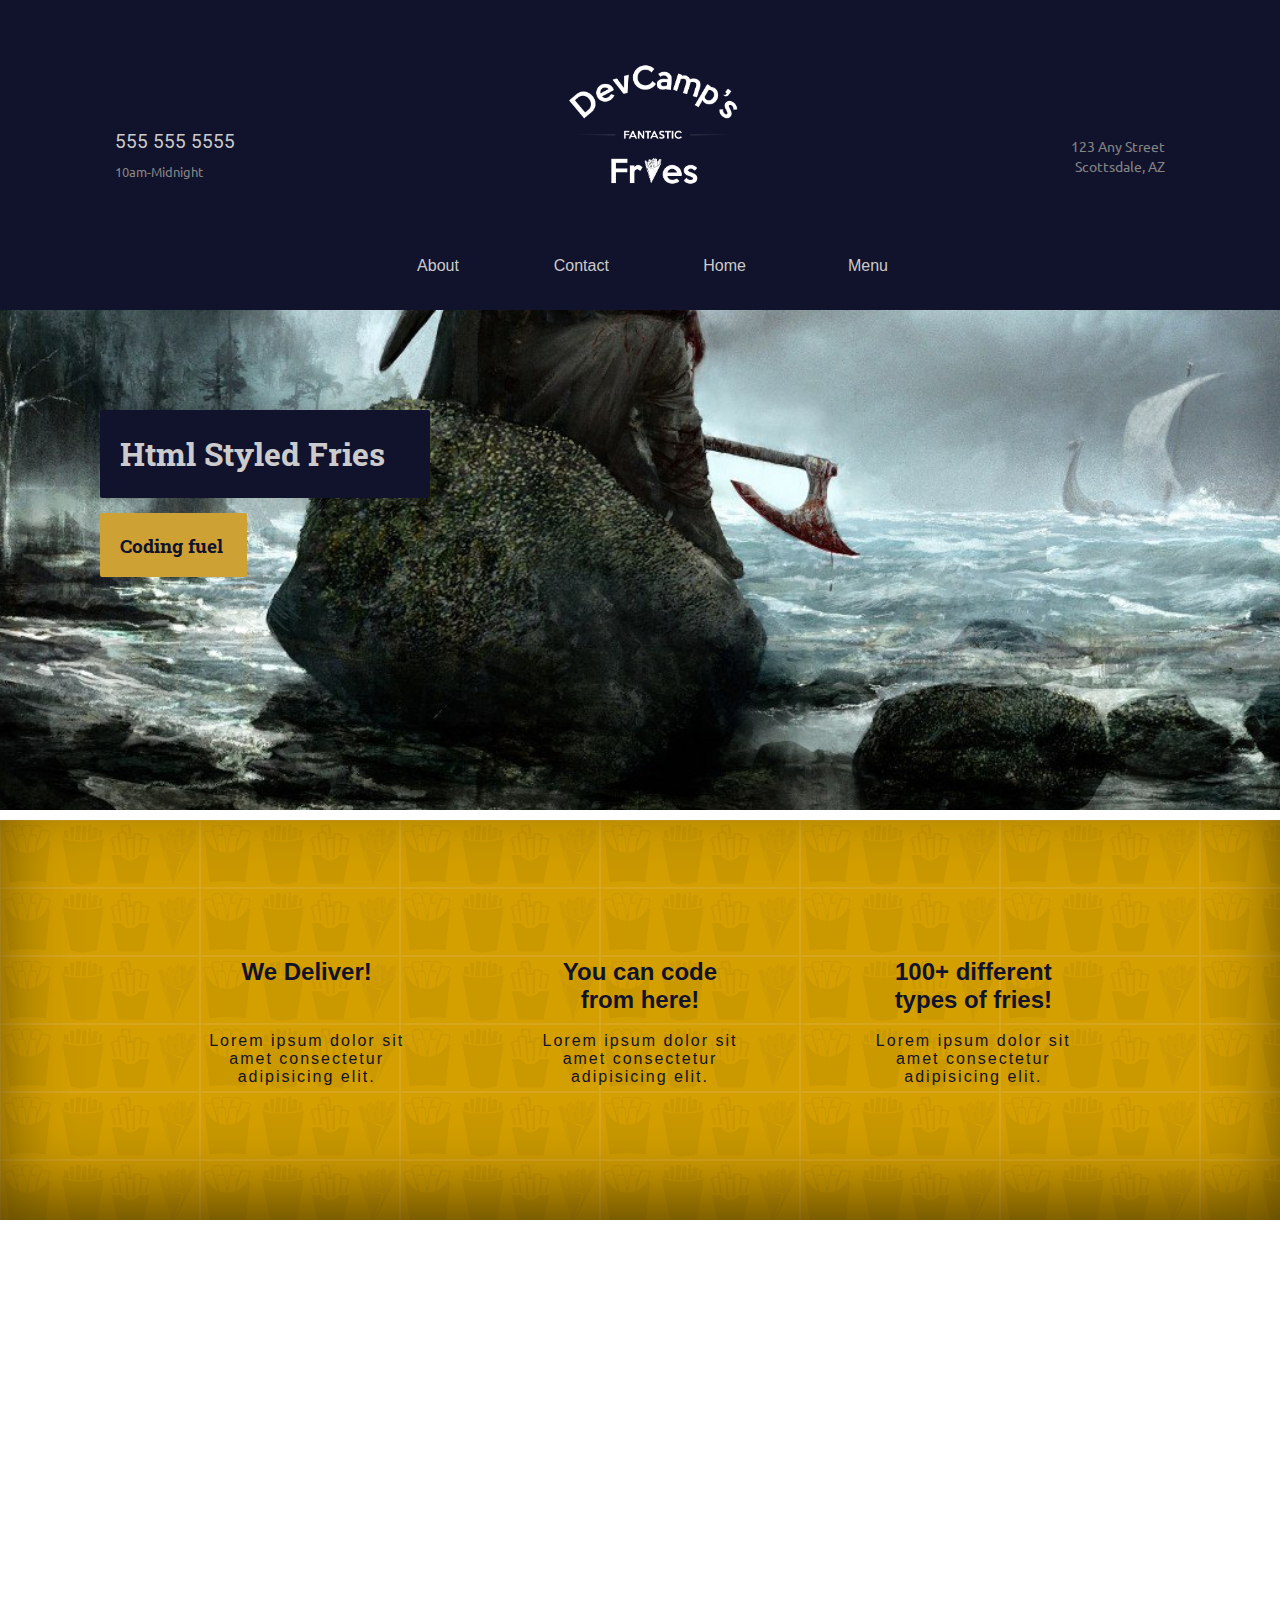
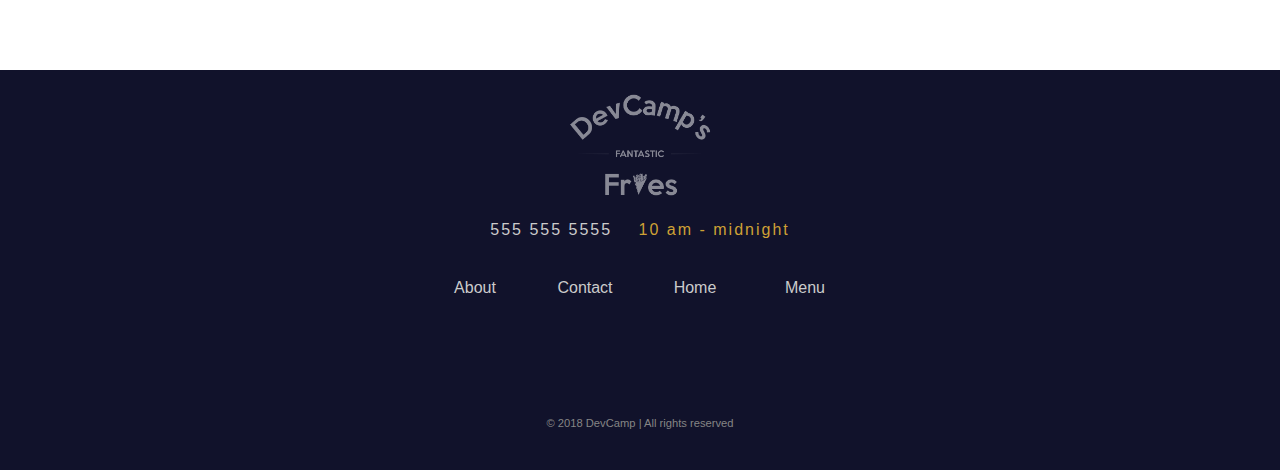
<file: index.html>
<!DOCTYPE html>
<html>

<head>
    <meta charset="utf-8" />
    <title>Devcamp Tutorial</title>
    <meta name="viewport" content="width=device-width, initial-scale=1">
    <link href="https://fonts.googleapis.com/css?family=Roboto" rel="stylesheet">
    <link href="https://fonts.googleapis.com/css?family=Ubuntu" rel="stylesheet">
    <link href="https://fonts.googleapis.com/css?family=Roboto+Slab" rel="stylesheet">
    <link rel="stylesheet" href="https://use.fontawesome.com/releases/v5.6.3/css/all.css" integrity="sha384-UHRtZLI+pbxtHCWp1t77Bi1L4ZtiqrqD80Kn4Z8NTSRyMA2Fd33n5dQ8lWUE00s/" crossorigin="anonymous">
    <link rel="stylesheet" href="styles/common.css">
    <link rel="stylesheet" href="styles/nav.css">
    <link rel="stylesheet" href="styles/homepage.css">
    <link rel="stylesheet" href="styles/footer.css">
</head>

<body>
  <div class="navigation-wrapper">

        <div class="left-column">

          <div class="icon">
             <i class="fas fa-phone-volume"></i>
          </div>

          <div class="contact-hours">
              <div class="phone">
                 555 555 5555
              </div>
              <div class="hours">
                 10am-Midnight
              </div>
          </div>

        </div>

        <div class="center-column">

          <div class="banner-image">
             <img src="images/logos/decamp-fantastic-fries-logo-white.png" alt="logo">
          </div>

          <div class="links-wrapper">

            <div class="nav-link">
             <a href="about.html">About</a>
            </div>
            <div class="nav-link">
             <a href="contact.html">Contact</a>
            </div>
            <div class="nav-link">
             <a href="index.html">Home</a>
            </div>
            <div class="nav-link">
             <a href="menu.html">Menu</a>
            </div>

          </div>

        </div>

        <div class="right-column">
          <div class="address">
              <a href="contact.html">
               123 Any Street<br>
               Scottsdale, AZ
               </a>
          </div>

          <div class="contact-icon">
            <a href="contact.html">
            <i class="fas fa-map-marker-alt"></i>
            </a>
          </div>
           
        </div>
    </div>

    <div class="hero-section">
      <div class="top-heading">
        <h1>
          Html Styled Fries
        </h1>
      </div>

      <div class="bottom-heading">
        <h3>
          Coding fuel
        </h3>
      </div>
    </div>

    <div class="features-section">
      <div class="columns-wrapper">

          <div class="column">
            <i class="fas fa-truck-monster"></i>
            <p>
              We Deliver!
            </p>

            <p>
              Lorem ipsum dolor sit amet consectetur adipisicing elit.
            </p>
          </div>

          <div class="column">
            <i class="fas fa-wifi"></i>
            <p>
                You can code from here!
            </p>
    
            <p>
              Lorem ipsum dolor sit amet consectetur adipisicing elit.
            </p>
          </div>

          <div class="column">
            <i class="fas fa-chart-line"></i>
            <p>
              100+ different types of fries!
            </p>
        
            <p>
              Lorem ipsum dolor sit amet consectetur adipisicing elit.
            </p>
          </div>

      </div>
    </div>

  </div>
  <div>
    <iframe src="https://www.google.com/maps/embed?pb=!1m14!1m8!1m3!1d13312.589212495786!2d-112.2328524!3d33.4715155!3m2!1i1024!2i768!4f13.1!3m3!1m2!1s0x0%3A0xe80d5318089ae9b9!2sAk-Chin+Pavilion!5e0!3m2!1sen!2sus!4v1549580232214" width="100%" height="450" frameborder="0" style="border:0" allowfullscreen></iframe>
  </div>
</div>

<div class="footer">
  <div class="footer-logo">
    <img src="images/logos/decamp-fantastic-fries-logo-white.png" alt="logo">
  </div>
  <div class="footer-phone-hours">
    <span class="phone">
      555 555 5555
    </span>
    <span class="hours">
      10 am - midnight
    </span>
  </div>

  <div class="links-wrapper">

    <div class="nav-link">
     <a href="about.html">About</a>
    </div>
    <div class="nav-link">
     <a href="contact.html">Contact</a>
    </div>
    <div class="nav-link">
     <a href="index.html">Home</a>
    </div>
    <div class="nav-link">
     <a href="menu.html">Menu</a>
    </div>
  </div>
  <div class="social-media-icons-wrapper">
    <a href="#">
      <i class="fab fa-instagram"></i>
    </a>
    <a href="#">
      <i class="fab fa-twitter"></i>
    </a>
    <a href="#">
      <i class="fab fa-facebook-f"></i>
    </a>
  </div>
  <div class="copyright-wrapper">
    &copy; 2018 DevCamp &#124; All rights reserved
  </div>

  </div>
</div>
</body>

</html>
</file>
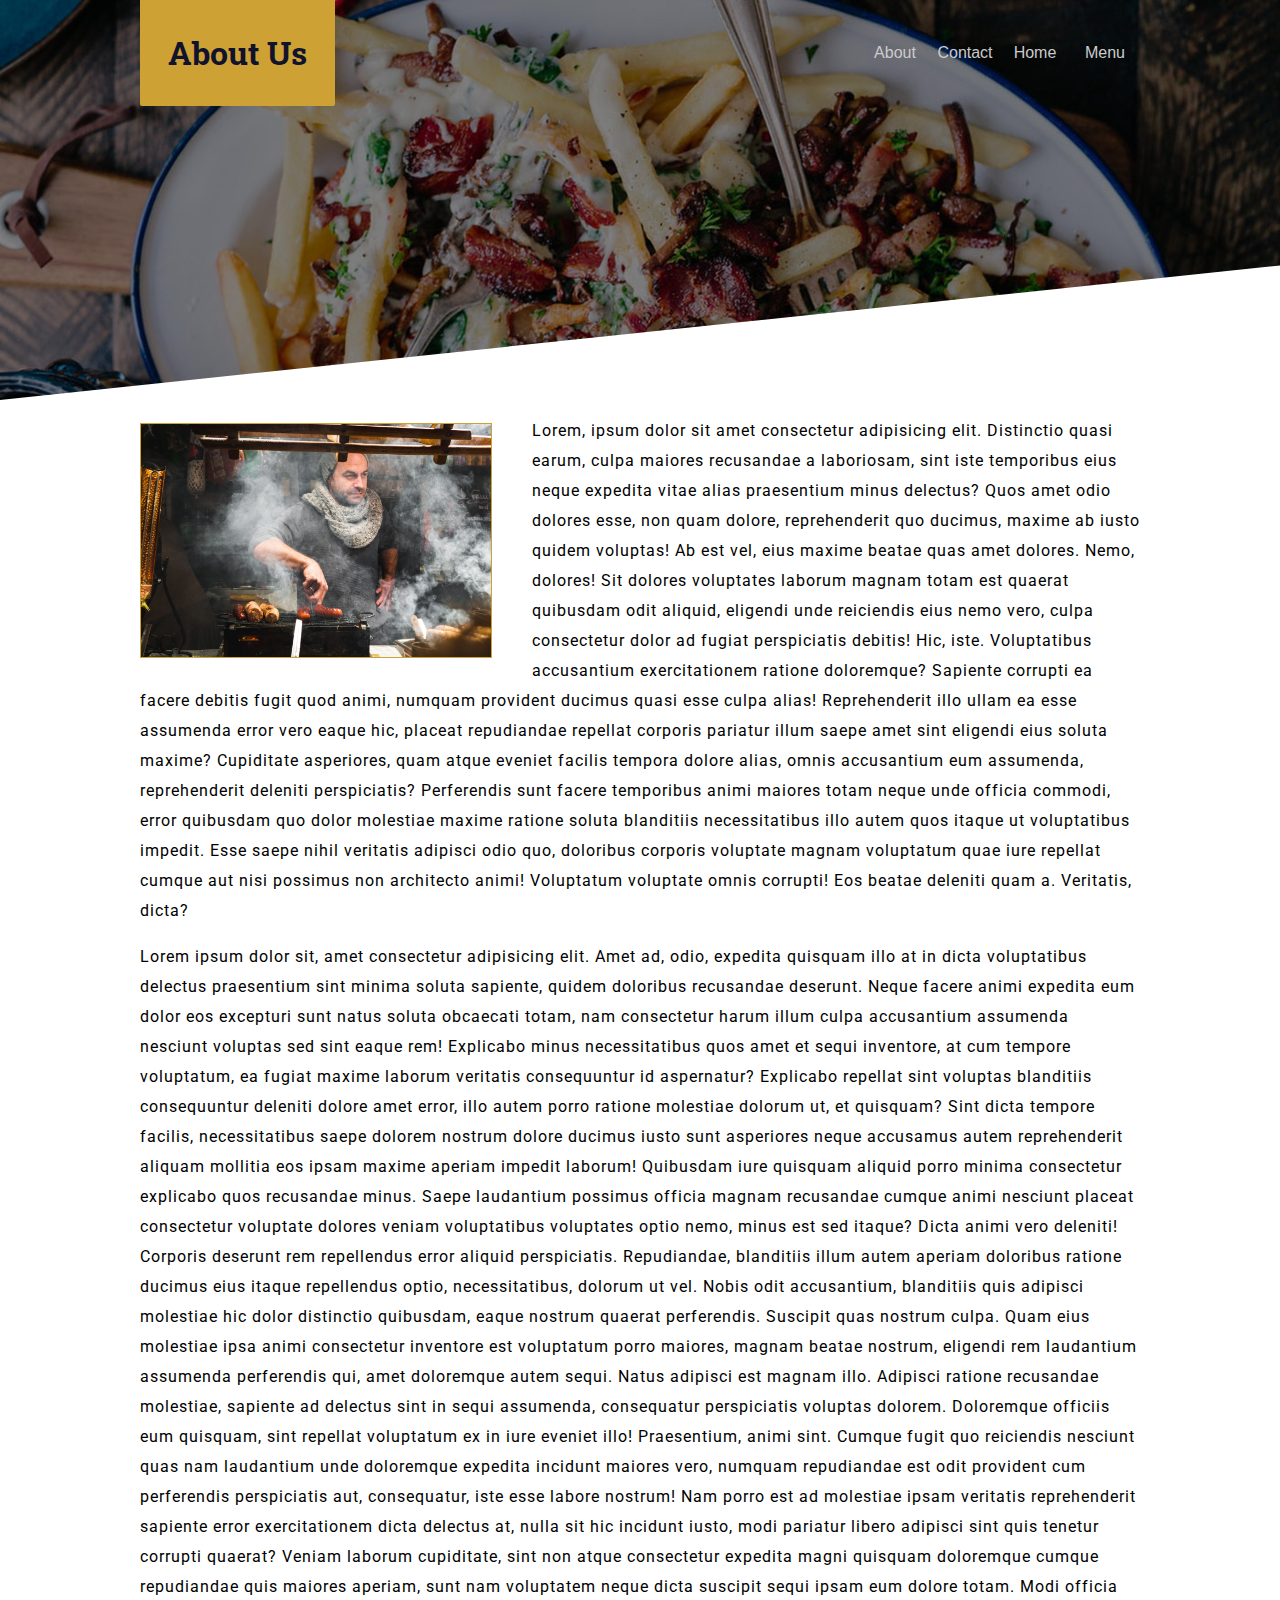
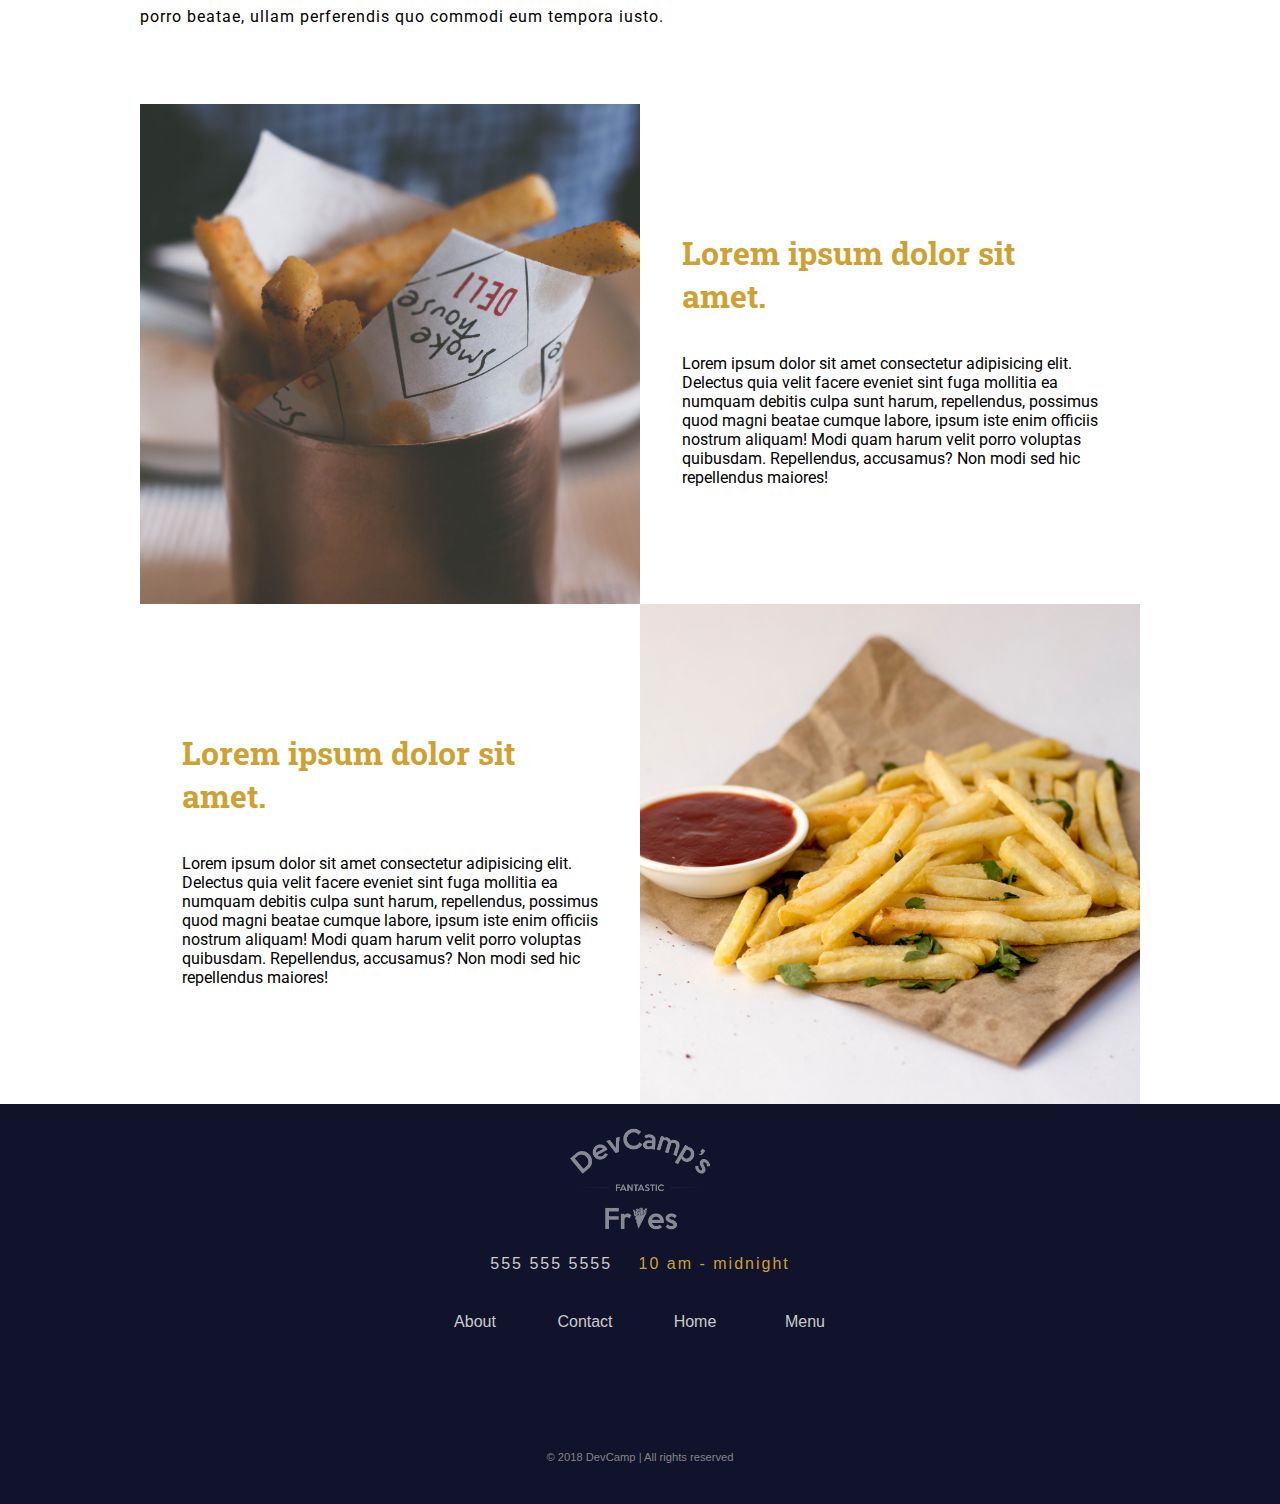
<file: about.html>
<!DOCTYPE html>
<html>

<head>
    <meta charset="utf-8" />
    <title>About</title>
    <meta name="viewport" content="width=device-width, initial-scale=1">
    <link href="https://fonts.googleapis.com/css?family=Roboto" rel="stylesheet">
    <link href="https://fonts.googleapis.com/css?family=Ubuntu" rel="stylesheet">
    <link href="https://fonts.googleapis.com/css?family=Roboto+Slab" rel="stylesheet">
    <link rel="stylesheet" href="https://use.fontawesome.com/releases/v5.6.3/css/all.css" integrity="sha384-UHRtZLI+pbxtHCWp1t77Bi1L4ZtiqrqD80Kn4Z8NTSRyMA2Fd33n5dQ8lWUE00s/" crossorigin="anonymous">
    <link rel="stylesheet" href="styles/common.css">
    <link rel="stylesheet" href="styles/nav.css">
    <link rel="stylesheet" href="styles/footer.css">
    <link rel="stylesheet" href="styles/skewed-header.css">
    <link rel="stylesheet" href="styles/page-container.css">
    <link rel="stylesheet" href="styles/square-grid.css">
    <link rel="stylesheet" href="styles/helpers.css">
</head>
<body>
    <div class="skewed-header">
        <div class="header-bg" style="background-image: url('images/backgrounds/about-us.jpg');">

        </div>

        <div class="skewed-header-wrapper">
            <div class="skewed-header-content">
                <div class="heading-wrapper">
                    <h1>About Us</h1>
                </div>
                
          <div class="links-wrapper">

                <div class="nav-link">
                 <a href="about.html">About</a>
                </div>
                <div class="nav-link">
                 <a href="contact.html">Contact</a>
                </div>
                <div class="nav-link">
                 <a href="index.html">Home</a>
                </div>
                <div class="nav-link">
                 <a href="menu.html">Menu</a>
                </div>
    
              </div>
            </div>
        </div>
    </div>

    <div class="page-container">
        <div class="content-wrapper">
            <img src="images/people/chef.jpg" alt="Featured Chef" id="chef">
            <p>Lorem, ipsum dolor sit amet consectetur adipisicing elit. Distinctio quasi earum, culpa maiores recusandae a laboriosam, sint iste temporibus eius neque expedita vitae alias praesentium minus delectus? Quos amet odio dolores esse, non quam dolore, reprehenderit quo ducimus, maxime ab iusto quidem voluptas! Ab est vel, eius maxime beatae quas amet dolores. Nemo, dolores! Sit dolores voluptates laborum magnam totam est quaerat quibusdam odit aliquid, eligendi unde reiciendis eius nemo vero, culpa consectetur dolor ad fugiat perspiciatis debitis! Hic, iste. Voluptatibus accusantium exercitationem ratione doloremque? Sapiente corrupti ea facere debitis fugit quod animi, numquam provident ducimus quasi esse culpa alias! Reprehenderit illo ullam ea esse assumenda error vero eaque hic, placeat repudiandae repellat corporis pariatur illum saepe amet sint eligendi eius soluta maxime? Cupiditate asperiores, quam atque eveniet facilis tempora dolore alias, omnis accusantium eum assumenda, reprehenderit deleniti perspiciatis? Perferendis sunt facere temporibus animi maiores totam neque unde officia commodi, error quibusdam quo dolor molestiae maxime ratione soluta blanditiis necessitatibus illo autem quos itaque ut voluptatibus impedit. Esse saepe nihil veritatis adipisci odio quo, doloribus corporis voluptate magnam voluptatum quae iure repellat cumque aut nisi possimus non architecto animi! Voluptatum voluptate omnis corrupti! Eos beatae deleniti quam a. Veritatis, dicta?</p>

            <p>Lorem ipsum dolor sit, amet consectetur adipisicing elit. Amet ad, odio, expedita quisquam illo at in dicta voluptatibus delectus praesentium sint minima soluta sapiente, quidem doloribus recusandae deserunt. Neque facere animi expedita eum dolor eos excepturi sunt natus soluta obcaecati totam, nam consectetur harum illum culpa accusantium assumenda nesciunt voluptas sed sint eaque rem! Explicabo minus necessitatibus quos amet et sequi inventore, at cum tempore voluptatum, ea fugiat maxime laborum veritatis consequuntur id aspernatur? Explicabo repellat sint voluptas blanditiis consequuntur deleniti dolore amet error, illo autem porro ratione molestiae dolorum ut, et quisquam? Sint dicta tempore facilis, necessitatibus saepe dolorem nostrum dolore ducimus iusto sunt asperiores neque accusamus autem reprehenderit aliquam mollitia eos ipsam maxime aperiam impedit laborum! Quibusdam iure quisquam aliquid porro minima consectetur explicabo quos recusandae minus. Saepe laudantium possimus officia magnam recusandae cumque animi nesciunt placeat consectetur voluptate dolores veniam voluptatibus voluptates optio nemo, minus est sed itaque? Dicta animi vero deleniti! Corporis deserunt rem repellendus error aliquid perspiciatis. Repudiandae, blanditiis illum autem aperiam doloribus ratione ducimus eius itaque repellendus optio, necessitatibus, dolorum ut vel. Nobis odit accusantium, blanditiis quis adipisci molestiae hic dolor distinctio quibusdam, eaque nostrum quaerat perferendis. Suscipit quas nostrum culpa. Quam eius molestiae ipsa animi consectetur inventore est voluptatum porro maiores, magnam beatae nostrum, eligendi rem laudantium assumenda perferendis qui, amet doloremque autem sequi. Natus adipisci est magnam illo. Adipisci ratione recusandae molestiae, sapiente ad delectus sint in sequi assumenda, consequatur perspiciatis voluptas dolorem. Doloremque officiis eum quisquam, sint repellat voluptatum ex in iure eveniet illo! Praesentium, animi sint. Cumque fugit quo reiciendis nesciunt quas nam laudantium unde doloremque expedita incidunt maiores vero, numquam repudiandae est odit provident cum perferendis perspiciatis aut, consequatur, iste esse labore nostrum! Nam porro est ad molestiae ipsam veritatis reprehenderit sapiente error exercitationem dicta delectus at, nulla sit hic incidunt iusto, modi pariatur libero adipisci sint quis tenetur corrupti quaerat? Veniam laborum cupiditate, sint non atque consectetur expedita magni quisquam doloremque cumque repudiandae quis maiores aperiam, sunt nam voluptatem neque dicta suscipit sequi ipsam eum dolore totam. Modi officia porro beatae, ullam perferendis quo commodi eum tempora iusto.</p>

        </div>
    </div>

    <div class="spacer60">

    </div>

    <div class="squares-wrapper">
        <div class="squares">
            <div class="square">
                <div class="img-wrapper">
                    <img src="images/squares/fries-sq-1.jpg" alt="Fries">
                </div>

                <div class="square-text-wrapper">
                    <h1>Lorem ipsum dolor sit amet.</h1>

                    <p>Lorem ipsum dolor sit amet consectetur adipisicing elit. Delectus quia velit facere eveniet sint fuga mollitia ea numquam debitis culpa sunt harum, repellendus, possimus quod magni beatae cumque labore, ipsum iste enim officiis nostrum aliquam! Modi quam harum velit porro voluptas quibusdam. Repellendus, accusamus? Non modi sed hic repellendus maiores!</p>
                </div>
            </div>

            <div class="square">
                    <div class="square-text-wrapper">
                        <h1>Lorem ipsum dolor sit amet.</h1>
    
                        <p>Lorem ipsum dolor sit amet consectetur adipisicing elit. Delectus quia velit facere eveniet sint fuga mollitia ea numquam debitis culpa sunt harum, repellendus, possimus quod magni beatae cumque labore, ipsum iste enim officiis nostrum aliquam! Modi quam harum velit porro voluptas quibusdam. Repellendus, accusamus? Non modi sed hic repellendus maiores!</p>
                    </div>

                    <div class="img-wrapper">
                        <img src="images/squares/fries-sq-2.jpg" alt="Fries">
                    </div>
            </div>
        </div>
    </div>

    <div class="footer">
        <div class="footer-logo">
          <img src="images/logos/decamp-fantastic-fries-logo-white.png" alt="logo">
        </div>
        <div class="footer-phone-hours">
          <span class="phone">
            555 555 5555
          </span>
          <span class="hours">
            10 am - midnight
          </span>
        </div>
      
        <div class="links-wrapper">
      
          <div class="nav-link">
           <a href="about.html">About</a>
          </div>
          <div class="nav-link">
           <a href="contact.html">Contact</a>
          </div>
          <div class="nav-link">
           <a href="index.html">Home</a>
          </div>
          <div class="nav-link">
           <a href="menu.html">Menu</a>
          </div>
        </div>
        <div class="social-media-icons-wrapper">
          <a href="#">
            <i class="fab fa-instagram"></i>
          </a>
          <a href="#">
            <i class="fab fa-twitter"></i>
          </a>
          <a href="#">
            <i class="fab fa-facebook-f"></i>
          </a>
        </div>
        <div class="copyright-wrapper">
          &copy; 2018 DevCamp &#124; All rights reserved
        </div>
      
        </div>
      </div>
</body>
</html>
</file>
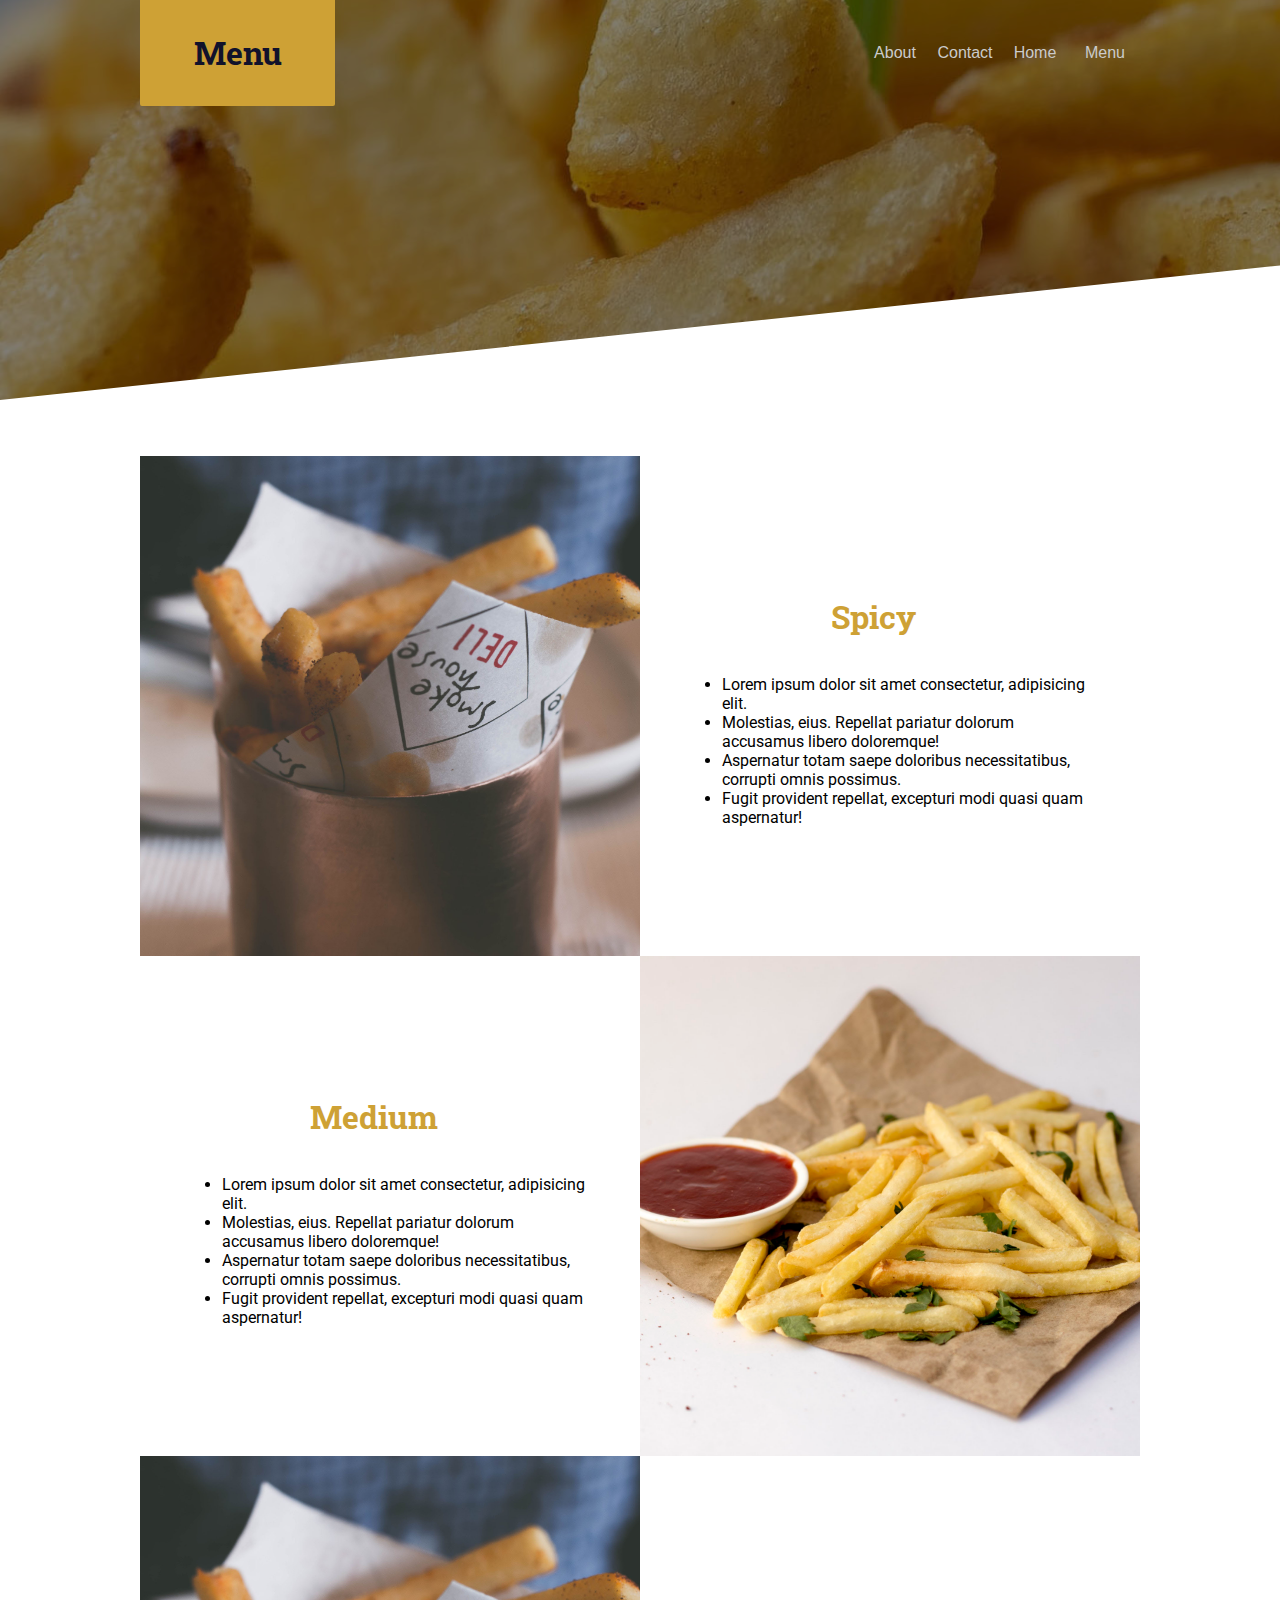
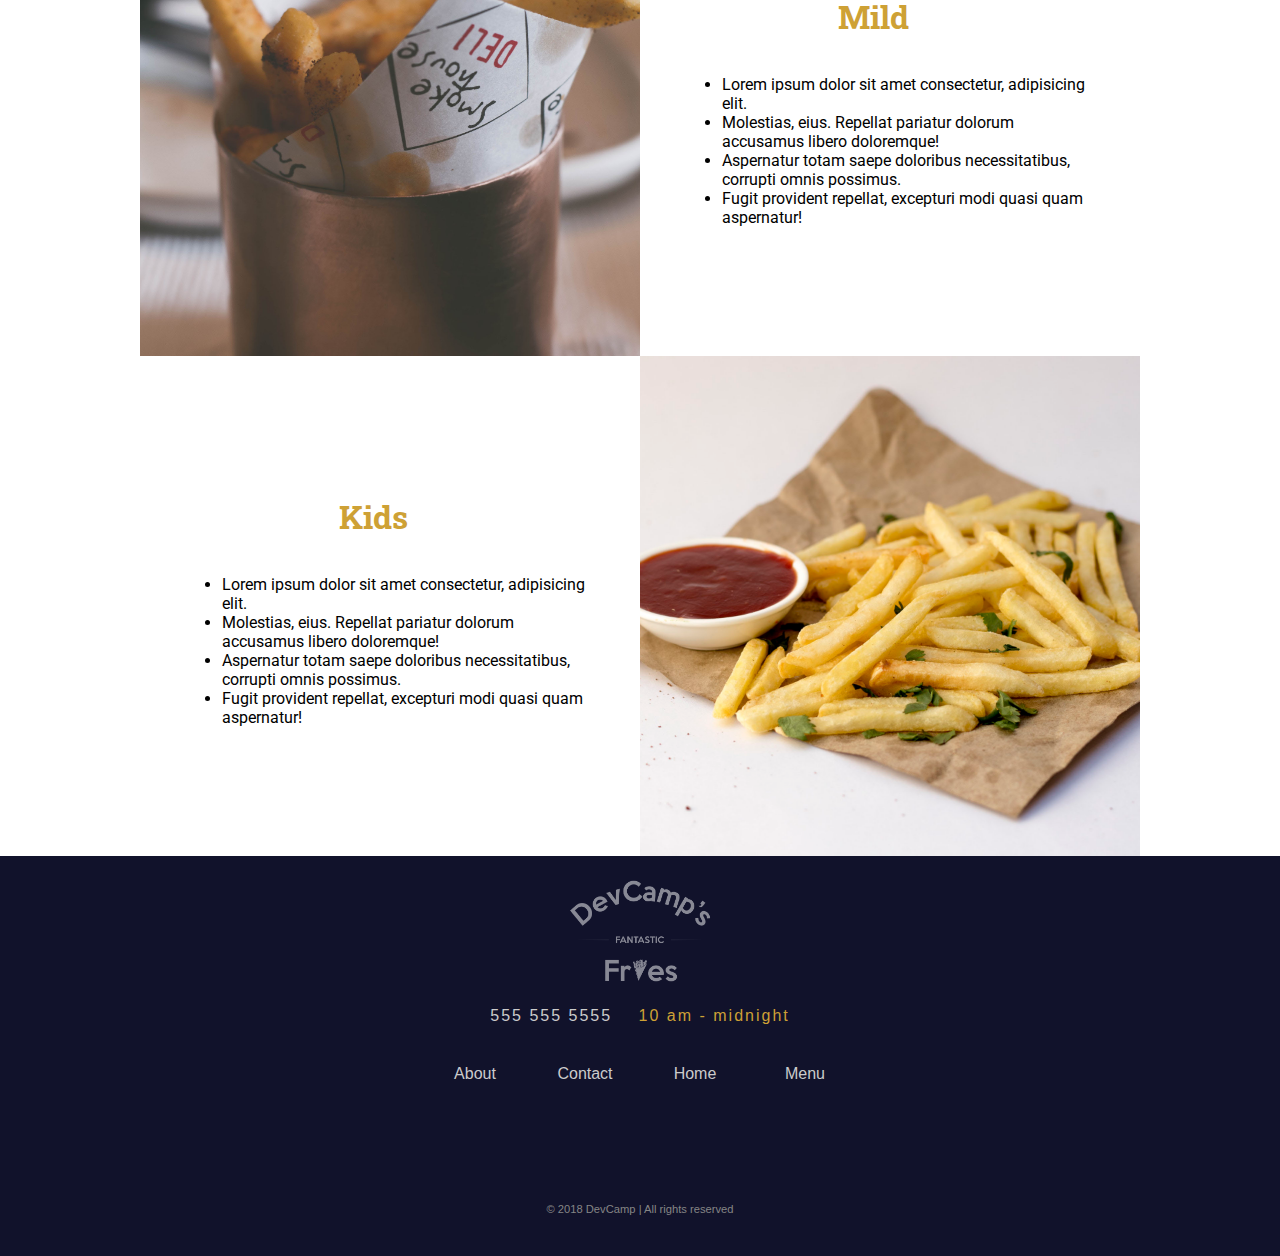
<file: menu.html>
<!DOCTYPE html>
<html>

<head>
    <meta charset="utf-8" />
    <title>Menu</title>
    <meta name="viewport" content="width=device-width, initial-scale=1">
    <link href="https://fonts.googleapis.com/css?family=Roboto" rel="stylesheet">
    <link href="https://fonts.googleapis.com/css?family=Ubuntu" rel="stylesheet">
    <link href="https://fonts.googleapis.com/css?family=Roboto+Slab" rel="stylesheet">
    <link rel="stylesheet" href="https://use.fontawesome.com/releases/v5.6.3/css/all.css" integrity="sha384-UHRtZLI+pbxtHCWp1t77Bi1L4ZtiqrqD80Kn4Z8NTSRyMA2Fd33n5dQ8lWUE00s/" crossorigin="anonymous">
    <link rel="stylesheet" href="styles/common.css">
    <link rel="stylesheet" href="styles/nav.css">
    <link rel="stylesheet" href="styles/footer.css">
    <link rel="stylesheet" href="styles/skewed-header.css">
    <link rel="stylesheet" href="styles/page-container.css">
    <link rel="stylesheet" href="styles/square-grid.css">
    <link rel="stylesheet" href="styles/helpers.css">
</head>
<body>
    <div class="skewed-header">
        <div class="header-bg" style="background-image: url('images/backgrounds/menu.jpg');">

        </div>

        <div class="skewed-header-wrapper">
            <div class="skewed-header-content">
                <div class="heading-wrapper">
                    <h1>Menu</h1>
                </div>
                
          <div class="links-wrapper">

                <div class="nav-link">
                 <a href="about.html">About</a>
                </div>
                <div class="nav-link">
                 <a href="contact.html">Contact</a>
                </div>
                <div class="nav-link">
                 <a href="index.html">Home</a>
                </div>
                <div class="nav-link">
                 <a href="menu.html">Menu</a>
                </div>
    
              </div>
            </div>
        </div>
    </div>

    <div class="spacer60">

    </div>

    <div class="squares-wrapper">
        <div class="squares">
            <div class="square">
                <div class="img-wrapper">
                    <img src="images/squares/fries-sq-1.jpg" alt="Fries">
                </div>

                <div class="square-text-wrapper">
                    <a href="#spicy" name="spicy" class="anchor-link">
                        <h1>Spicy</h1>
                    </a>

                    <ul>
                        <li>Lorem ipsum dolor sit amet consectetur, adipisicing elit.</li>
                        <li>Molestias, eius. Repellat pariatur dolorum accusamus libero doloremque!</li>
                        <li>Aspernatur totam saepe doloribus necessitatibus, corrupti omnis possimus.</li>
                        <li>Fugit provident repellat, excepturi modi quasi quam aspernatur!</li>
                    </ul>
                </div>
            </div>

            <div class="square">
                    <div class="square-text-wrapper">
                            <a href="#medium" name="medium" class="anchor-link">
                                    <h1>Medium</h1>
                                </a>
    
                        <ul>
                            <li>Lorem ipsum dolor sit amet consectetur, adipisicing elit.</li>
                            <li>Molestias, eius. Repellat pariatur dolorum accusamus libero doloremque!</li>
                            <li>Aspernatur totam saepe doloribus necessitatibus, corrupti omnis possimus.</li>
                            <li>Fugit provident repellat, excepturi modi quasi quam aspernatur!</li>
                        </ul>
                    </div>

                    <div class="img-wrapper">
                        <img src="images/squares/fries-sq-2.jpg" alt="Fries">
                    </div>
            </div>
            <div class="square">
                <div class="img-wrapper">
                    <img src="images/squares/fries-sq-1.jpg" alt="Fries">
                </div>

                <div class="square-text-wrapper">
                        <a href="#mild" name="mild" class="anchor-link">
                            <h1>Mild</h1>
                        </a>

                    <ul>
                        <li>Lorem ipsum dolor sit amet consectetur, adipisicing elit.</li>
                        <li>Molestias, eius. Repellat pariatur dolorum accusamus libero doloremque!</li>
                        <li>Aspernatur totam saepe doloribus necessitatibus, corrupti omnis possimus.</li>
                        <li>Fugit provident repellat, excepturi modi quasi quam aspernatur!</li>
                    </ul>
                </div>
            </div>
            <div class="square">
                <div class="square-text-wrapper">
                        <a href="#kids" name="kids" class="anchor-link">
                            <h1>Kids</h1>
                        </a>

                    <ul>
                        <li>Lorem ipsum dolor sit amet consectetur, adipisicing elit.</li>
                        <li>Molestias, eius. Repellat pariatur dolorum accusamus libero doloremque!</li>
                        <li>Aspernatur totam saepe doloribus necessitatibus, corrupti omnis possimus.</li>
                        <li>Fugit provident repellat, excepturi modi quasi quam aspernatur!</li>
                    </ul>
                </div>

                <div class="img-wrapper">
                    <img src="images/squares/fries-sq-2.jpg" alt="Fries">
                </div>
        </div>
        </div>
    </div>

    <div class="footer">
        <div class="footer-logo">
          <img src="images/logos/decamp-fantastic-fries-logo-white.png" alt="logo">
        </div>
        <div class="footer-phone-hours">
          <span class="phone">
            555 555 5555
          </span>
          <span class="hours">
            10 am - midnight
          </span>
        </div>
      
        <div class="links-wrapper">
      
          <div class="nav-link">
           <a href="about.html">About</a>
          </div>
          <div class="nav-link">
           <a href="contact.html">Contact</a>
          </div>
          <div class="nav-link">
           <a href="index.html">Home</a>
          </div>
          <div class="nav-link">
           <a href="menu.html">Menu</a>
          </div>
        </div>
        <div class="social-media-icons-wrapper">
          <a href="#">
            <i class="fab fa-instagram"></i>
          </a>
          <a href="#">
            <i class="fab fa-twitter"></i>
          </a>
          <a href="#">
            <i class="fab fa-facebook-f"></i>
          </a>
        </div>
        <div class="copyright-wrapper">
          &copy; 2018 DevCamp &#124; All rights reserved
        </div>
      
        </div>
      </div>
</body>
</html>
</file>
<file: styles/common.css>
body 
{
    margin: 0px;
    font-family: 'Roboto', sans-serif;
}
h1, h2, h3, h4, h5, h6
{
    font-family: 'Roboto Slab', serif;
}
</file>
<file: styles/nav.css>
.navigation-wrapper 
{
height: 190px;
background-color: #11122b;
color: #cbcbcb;
display: flex;
justify-content: space-between;
align-items: center;
padding: 60px 100px;
}
.navigation-wrapper > .left-column
{
    display: flex;
    align-items: center;

}
.navigation-wrapper > .left-column > .contact-hours 
{
    display: grid;
    grid-template-columns: 1fr;
    grid-gap: 10px;
}
.navigation-wrapper > .left-column > .contact-hours > .hours 
{
    font-family: 'Ubuntu', sans-serif;
    color: #858585;
    font-size: 0.8em;
}
.navigation-wrapper > .left-column > .icon 
{
    margin-right: 15px;
}
.navigation-wrapper > .left-column > .icon i
{
    font-size: 2em;
}
.phone 
{
    font-size: 19px;
}
.links-wrapper > .nav-link a 
{
    font-family: 'Ubuntu', sans-serif;
    color: white;
}
.navigation-wrapper > .center-column
{
 display: grid;
 grid-template-columns: 1fr;
 grid-gap: 42px;
 width: 500px;

}
.navigation-wrapper > .center-column > .banner-image
{
 display: flex;
 justify-content: center;   
}
.navigation-wrapper > .center-column > .banner-image img
{
    width: 216px;
    height: 100%;

}
.links-wrapper
{
    display: flex;
    justify-content: space-between;
    align-items: center;
}
.links-wrapper > .nav-link a
{
    font-family: "Ubuntu Condensed", sans-serif;
    color: #cbcbcb;
    text-decoration: none;
    transition: 0.5s;
}
.links-wrapper > .nav-link a:hover
{
    color: #cea135;
    letter-spacing: 2px;
}
.links-wrapper > .nav-link
{
    width: 70px;
    text-align: center;
}
.navigation-wrapper > .right-column
{
    font-family: 'Ubuntu', sans-serif;
    text-align: right;
}
.navigation-wrapper > .right-column
{
    display: flex;
    align-items: center;
}
.navigation-wrapper > .right-column > .contact-icon
{
    margin-left: 15px;
    font-size: 2em;
}
.navigation-wrapper > .right-column > .contact-icon a
{
    color: #cbcbcb;
}
.navigation-wrapper > .right-column > .contact-icon a:hover
{
    color: #cea135;
    transition: 0.5s;
}
.navigation-wrapper > .right-column > .address a
{
    color: #858585;
    text-decoration: none;
    font-size: 0.9em;
    transition: 0.5s;
}
.navigation-wrapper > .right-column > .address a:hover
{
    color: #cea135; 
}
</file>
<file: styles/homepage.css>
.hero-section
{
    background-image: url(../images/backgrounds/1473759476113093756.jpg);
    padding: 100px;
    height: 300px;
    background-attachment: fixed;
    background-position: center;
    background-repeat: no-repeat;
    background-size: cover;
}
.hero-section > .top-heading
{
    padding: 1px 20px;
    background-color: #11122b;
    color: #cbcbcb;
    width: 290px;
    border-radius: 2px;
}
.hero-section > .bottom-heading
{
    background-color: #cea135;
    color: #11122b;
    padding: 1px 20px;
    margin-top: 15px;
    width: 107px;
    border-radius: 2px;
}
.features-section
{
    height: 400px;
    background-image: url(../images/backgrounds/fries-multiply-bg.jpg);
    background-color: #cea135;
    border-top: 10px solid white;
    color: #11122b;
    display: flex;
    justify-content: center;
    align-items: center;
    font-family: "Ubuntu Condensed", sans-serif;
    box-shadow: inset 0px -26px 79px -8px rgba(0, 0, 0, 0.58)
}
.features-section > .columns-wrapper
{
    width: 1000px;
    display: flex;
    justify-content: space-between;
}
.features-section > .columns-wrapper > .column
{
    padding: 20px;
    margin: 42px;
    text-align: center;
    border-bottom: 5px solid transparent;
    border-radius: 10px;
    transition: 1s;
}
.features-section > .columns-wrapper > .column:hover
{
    border-bottom: 5px solid #11122b;
}
.features-section > .columns-wrapper > .column :nth-child(1)
{
    font-size: 3em;
}
.features-section > .columns-wrapper > .column :nth-child(2)
{
    font-size: 1.5em;
    font-weight: 900;
    height: 50px;
    transition: 1s;
}
.features-section > .columns-wrapper > .column :nth-child(2):hover
{
    letter-spacing: 1px;
}
.features-section > .columns-wrapper > .column :nth-child(3)
{
    letter-spacing: 2px;
}
.footer
{
    background-color: #11122b;
    color: #cbcbcb;
    font-family: "Ubuntu Condensed", sans-serif;
    display: flex;
    justify-content: center;
    align-items: center;
    flex-direction: column;
}
</file>
<file: styles/footer.css>
.footer
{
    background-color: #11122b;
    color: #cbcbcb;
    font-family: "Ubuntu Condensed", sans-serif;
    display: flex;
    justify-content: center;
    align-items: center;
    flex-direction: column;
    height: 400px;
    margin: -4px;
}
.footer > .footer-logo img
{
    width: 180px;
    height: 100%;
    opacity: 0.5;
}
.footer > .footer-phone-hours span
{
    margin-left: 10px;
    margin-right: 10px;
    font-size: 1em;
    letter-spacing: 2px;
}
.footer > .footer-phone-hours > .hours
{
    margin-left: 10px;
    margin-right: 10px;
    font-size: 1em;
    letter-spacing: 2px;
    color: #cea135;
}
.footer > .links-wrapper
{
    margin-top: 40px;
    margin-bottom: 40px;
    width: 400px;
}
.footer > .social-media-icons-wrapper
{
    margin-top: 40px;
    margin-bottom: 40px;
    width: 300px;
    display: flex;
    justify-content: space-around;
}
.footer > .social-media-icons-wrapper a
{
  font-size: 1.5em;
  color: #cbcbcb;
  transition: 0.5s;
}
.footer > .social-media-icons-wrapper a:hover
{
  color: #cea135;
}
.footer > .copyright-wrapper
{
    margin-bottom: 42px;
    font-size: 0.7em;
    color: #858585;
}
</file>
<file: styles/skewed-header.css>
.skewed-header
{
    position: relative;
    height: 400px;
    overflow: hidden;

}
.skewed-header > .header-bg
{
    position: absolute;
    top: 0;
    bottom: 0;
    left: 0;
    right: 0;
    height: 100%;
    width: 100%;
    background-repeat: no-repeat;
    background-size: 100%;
    transform: skewY(-6deg);
    transform-origin: top left;
    filter: brightness(50%);
}
.skewed-header > .skewed-header-wrapper
{
    position: absolute;
    display: flex;
    justify-content: center;
    width: 100vw;
}
.skewed-header > .skewed-header-wrapper > .skewed-header-content
{
    width: 1000px;
    display: flex;
    justify-content: space-between;
    align-items: center;
}
.skewed-header > .skewed-header-wrapper > .skewed-header-content > .heading-wrapper
{
    background-color: #cea135;
    color: #11122b;
    border-bottom-left-radius: 2px;
    border-bottom-right-radius: 2px;
    width: 175px;
    padding: 10px;
    text-align: center;
}
</file>
<file: styles/page-container.css>
.page-container
{
    display: flex;
    justify-content: center
}
.page-container > .content-wrapper
{
    width: 1000px;

}
.page-container > .content-wrapper > #chef
{
    width: 350px;
    margin: 23px 40px 20px 0px;
    float: left;
    border: 1px solid #cea135;
}
.page-container > .content-wrapper p
{
    letter-spacing: 1px;
    line-height: 30px;
}
</file>
<file: styles/square-grid.css>
.squares-wrapper
{
    display: flex;
    justify-content: center;
}
.squares-wrapper > .squares
{
    width: 1000px;
}
.squares-wrapper > .squares > .square
{
    display: grid;
    grid-template-columns: 1fr 1fr;
    margin-top: -4px;
}
.square > .img-wrapper img
{
    width: 100%;
    height: 500px;
    object-fit: cover;
}
.square > .square-text-wrapper
{
    display: flex;
    justify-content: center;
    align-items: center;
    flex-direction: column;
    padding: 42px;
}
.square > .square-text-wrapper h1
{
    color: #cea135
}
.spacer60
{
    height: 60px;
    width: 100%;
}
</file>
<file: styles/helpers.css>
.spacer60
{
    height: 60px;
    width: 100%;
}
.anchor-link
{
    text-decoration: none;
}
.anchor-link:focus
{
    outline: none;
}
.anchor-link h1::after
{
    font-family: "Font Awesome 5 Free";
    content: " \f0c1";
    font-weight: 900;
}
</file>
